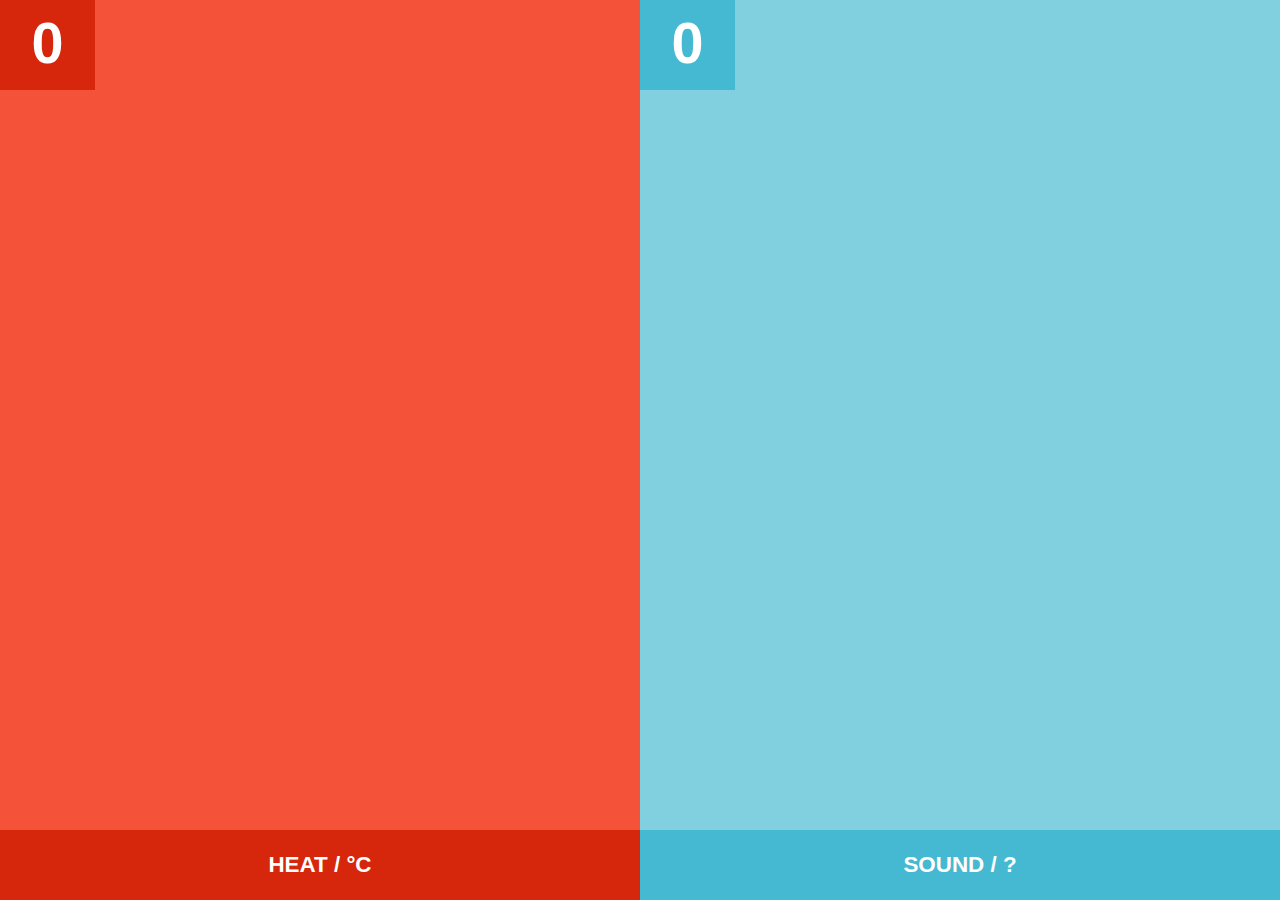
<file: website/index.html>
<!DOCTYPE html>
<html>
    <head>
        <meta charset="utf-8">
        <meta name="viewport" content="width=device-width,user-scalable=no,initial-scale=1.0,initial-scale=1.0,minimum-scale=1.0,maximum-scale=1.0">

        <title>Sixth Sense — Live Data Feed</title>

        <link rel="stylesheet" type="text/css" href="css/main.css">
    </head>
    <body>
        <article id="heat">
            <header>
                <hgroup>
                    <h1 class="label">Heat / °c</h1>
                </hgroup>
            </header>
            <div class="column">
                <span class="value">0</span>
            </div>
        </article>

        <article id="sound">
            <header>
                <hgroup>
                    <h1 class="label">Sound / ?</h1>
                </hgroup>
            </header>
            <div class="column">
                <span class="value">0</span>
            </div>
        </article>

        <script>
            var config = {
                    debugMode: 1
                },
                require = {
                    baseUrl: (config.debugMode) ? 'js/source/' : 'js',
                    paths: {
                        'jquery': 'vendor/jquery-1.8.1.min',
                        'socket.io': '//iamsaul.co.uk:8080/socket.io/socket.io'
                    }
                };
        </script>

        <script data-main="main.js" src="js/require.js"></script>
    </body>
</html>
</file>
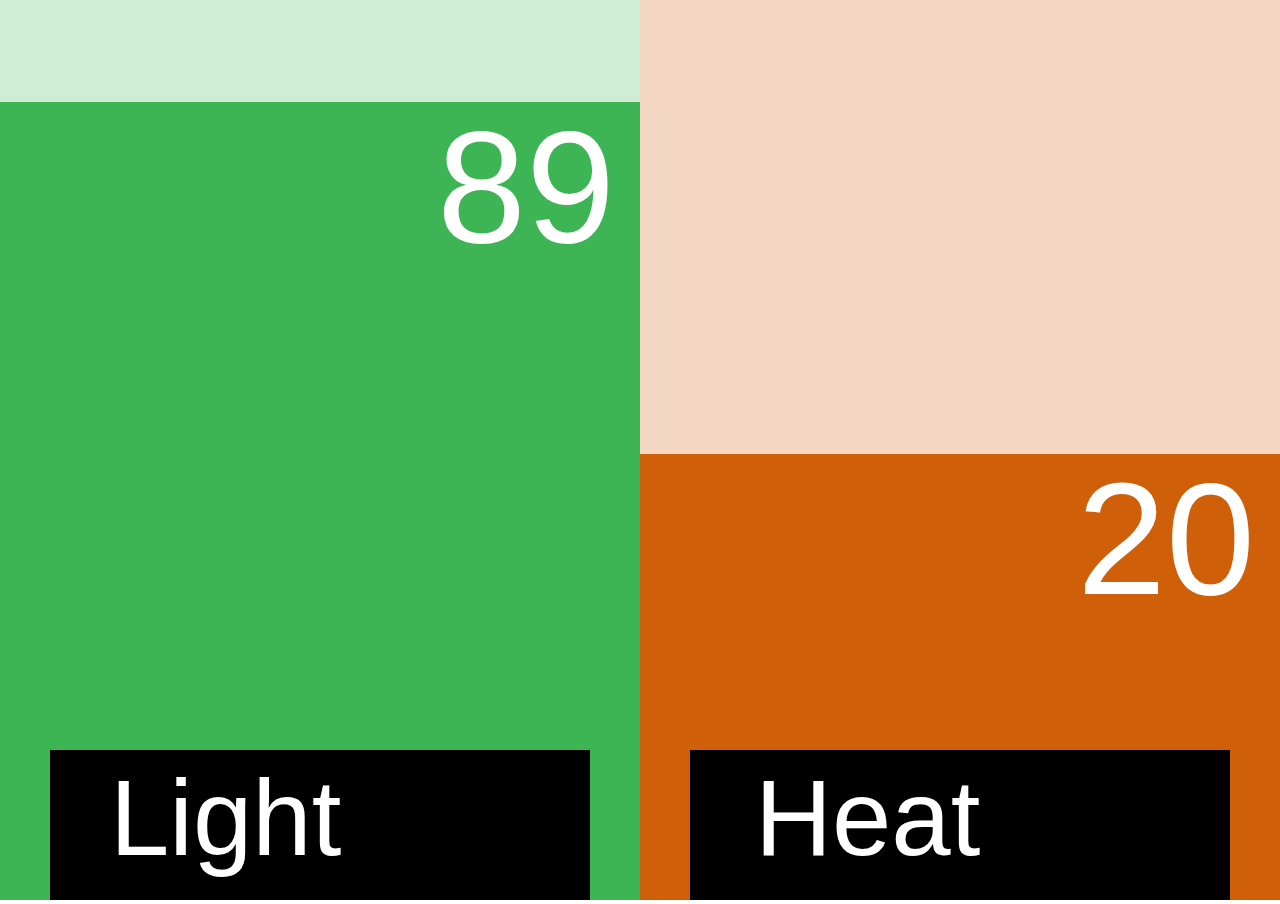
<file: website/dry/index.html>
<!DOCTYPE html>
<html>
<head>
	<link rel="stylesheet" type="text/css" href="css/style.css">
	<script type="text/javascript" src="js/libs/paper.js"></script>
	<script type="text/javascript" src="js/main.js"></script>    
    
</head>
<body>
	<canvas id="dryCanvas" resize></canvas>
</body>
</html>
</file>
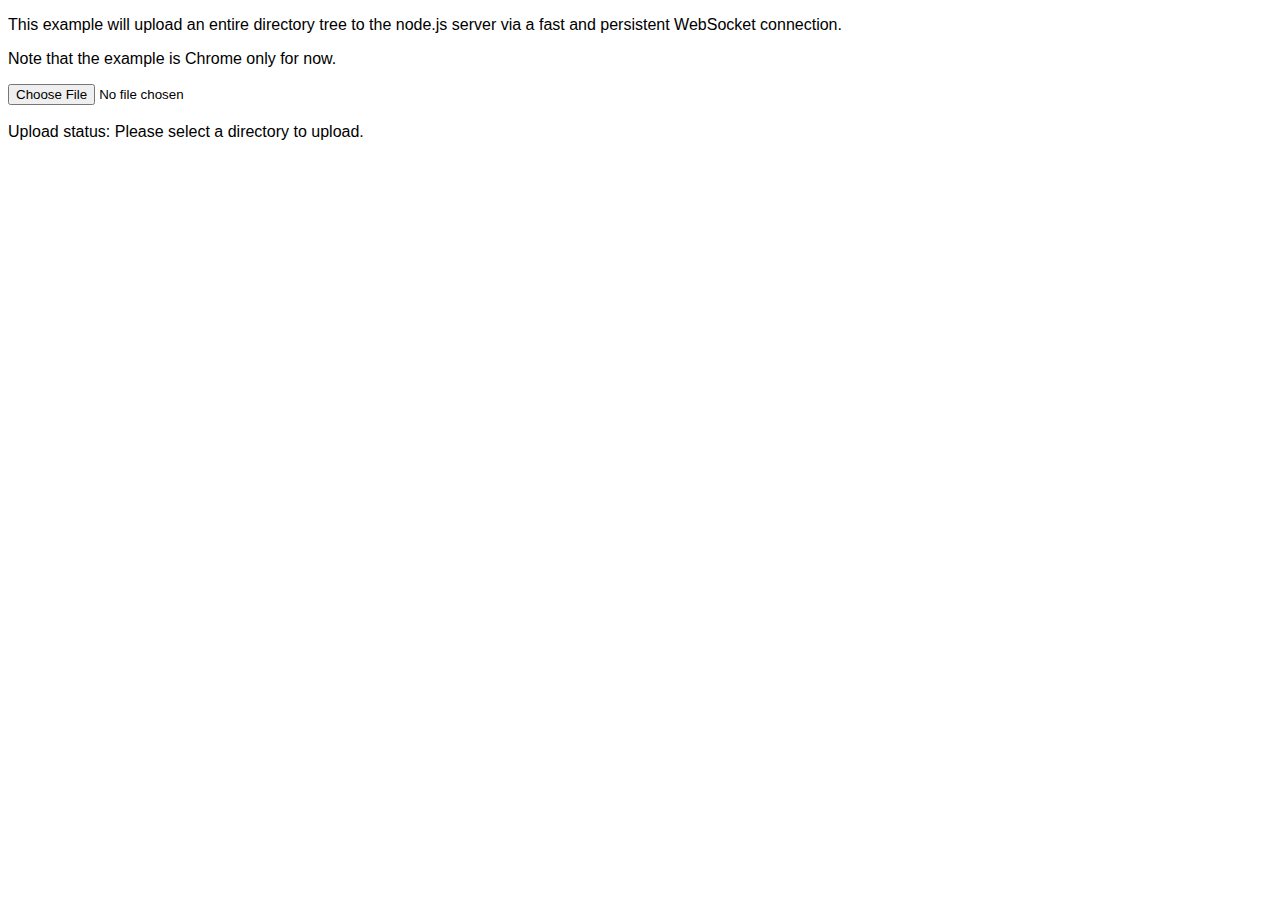
<file: website/node_modules/socket.io/node_modules/socket.io-client/node_modules/ws/examples/fileapi/public/index.html>
<!DOCTYPE html>
<html>
  <head>
    <style>
      body {
        font-family: Tahoma, Geneva, sans-serif;
      }
      div {
        display: inline;
      }
    </style>
    <script src='uploader.js'></script>
    <script src='app.js'></script>
  </head>
  <body>
    <p>This example will upload an entire directory tree to the node.js server via a fast and persistent WebSocket connection.</p>
    <p>Note that the example is Chrome only for now.</p>
    <input type="file" webkitdirectory /><br/><br/>
    Upload status:
    <div id='progress'>Please select a directory to upload.</div>
  </body>
</html>
</file>
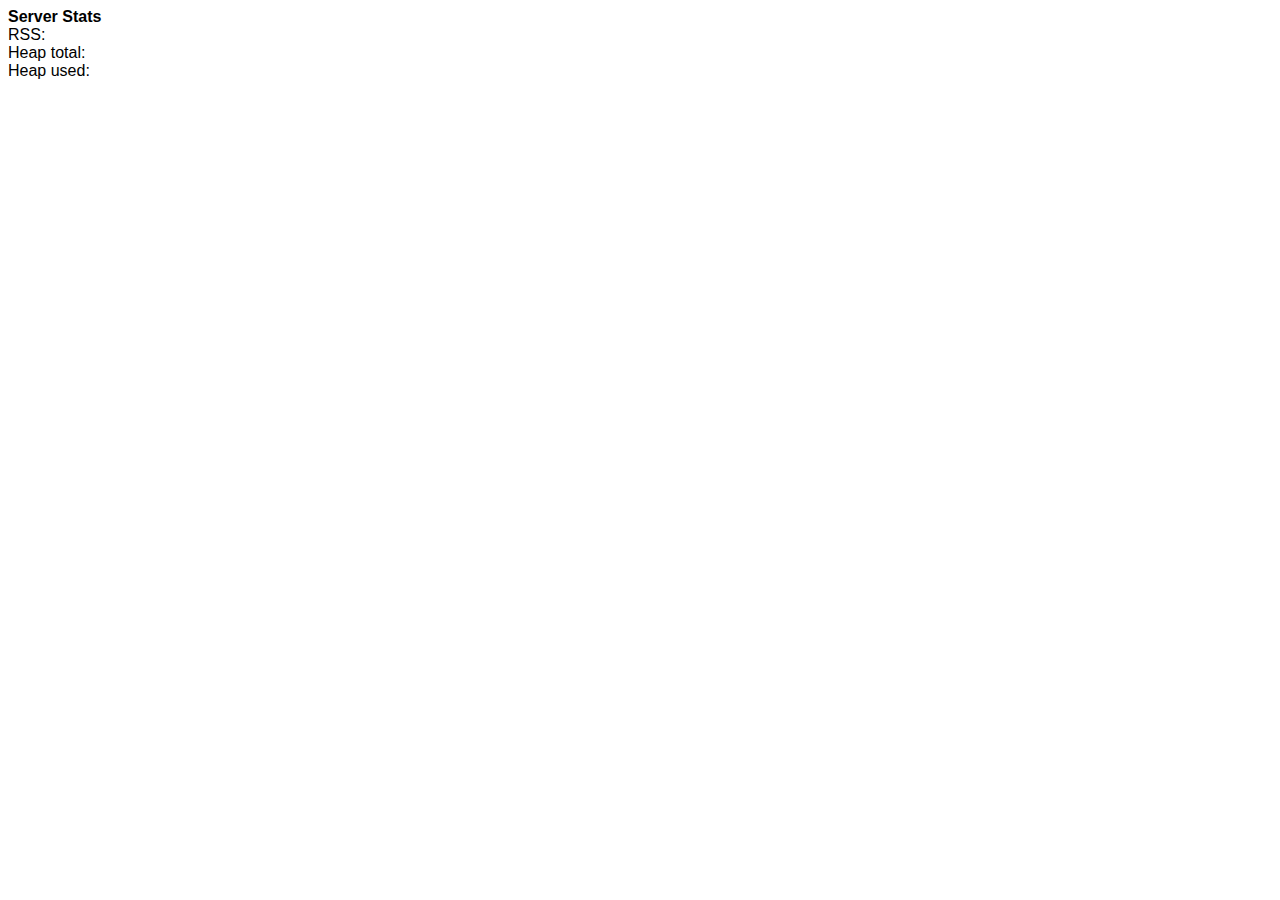
<file: website/node_modules/socket.io/node_modules/socket.io-client/node_modules/ws/examples/serverstats-express_3/public/index.html>
<!DOCTYPE html>
<html>
  <head>
    <style>
      body {
        font-family: Tahoma, Geneva, sans-serif;
      }

      div {
        display: inline;
      }
    </style>
    <script>
      function updateStats(memuse) {
        document.getElementById('rss').innerHTML = memuse.rss;
        document.getElementById('heapTotal').innerHTML = memuse.heapTotal;
        document.getElementById('heapUsed').innerHTML = memuse.heapUsed;
      }

      var host = window.document.location.host.replace(/:.*/, '');
      var ws = new WebSocket('ws://' + host + ':8080');
      ws.onmessage = function (event) {
        updateStats(JSON.parse(event.data));
      };
    </script>
  </head>
  <body>
    <strong>Server Stats</strong><br>
    RSS: <div id='rss'></div><br>
    Heap total: <div id='heapTotal'></div><br>
    Heap used: <div id='heapUsed'></div><br>
  </body>
</html>
</file>
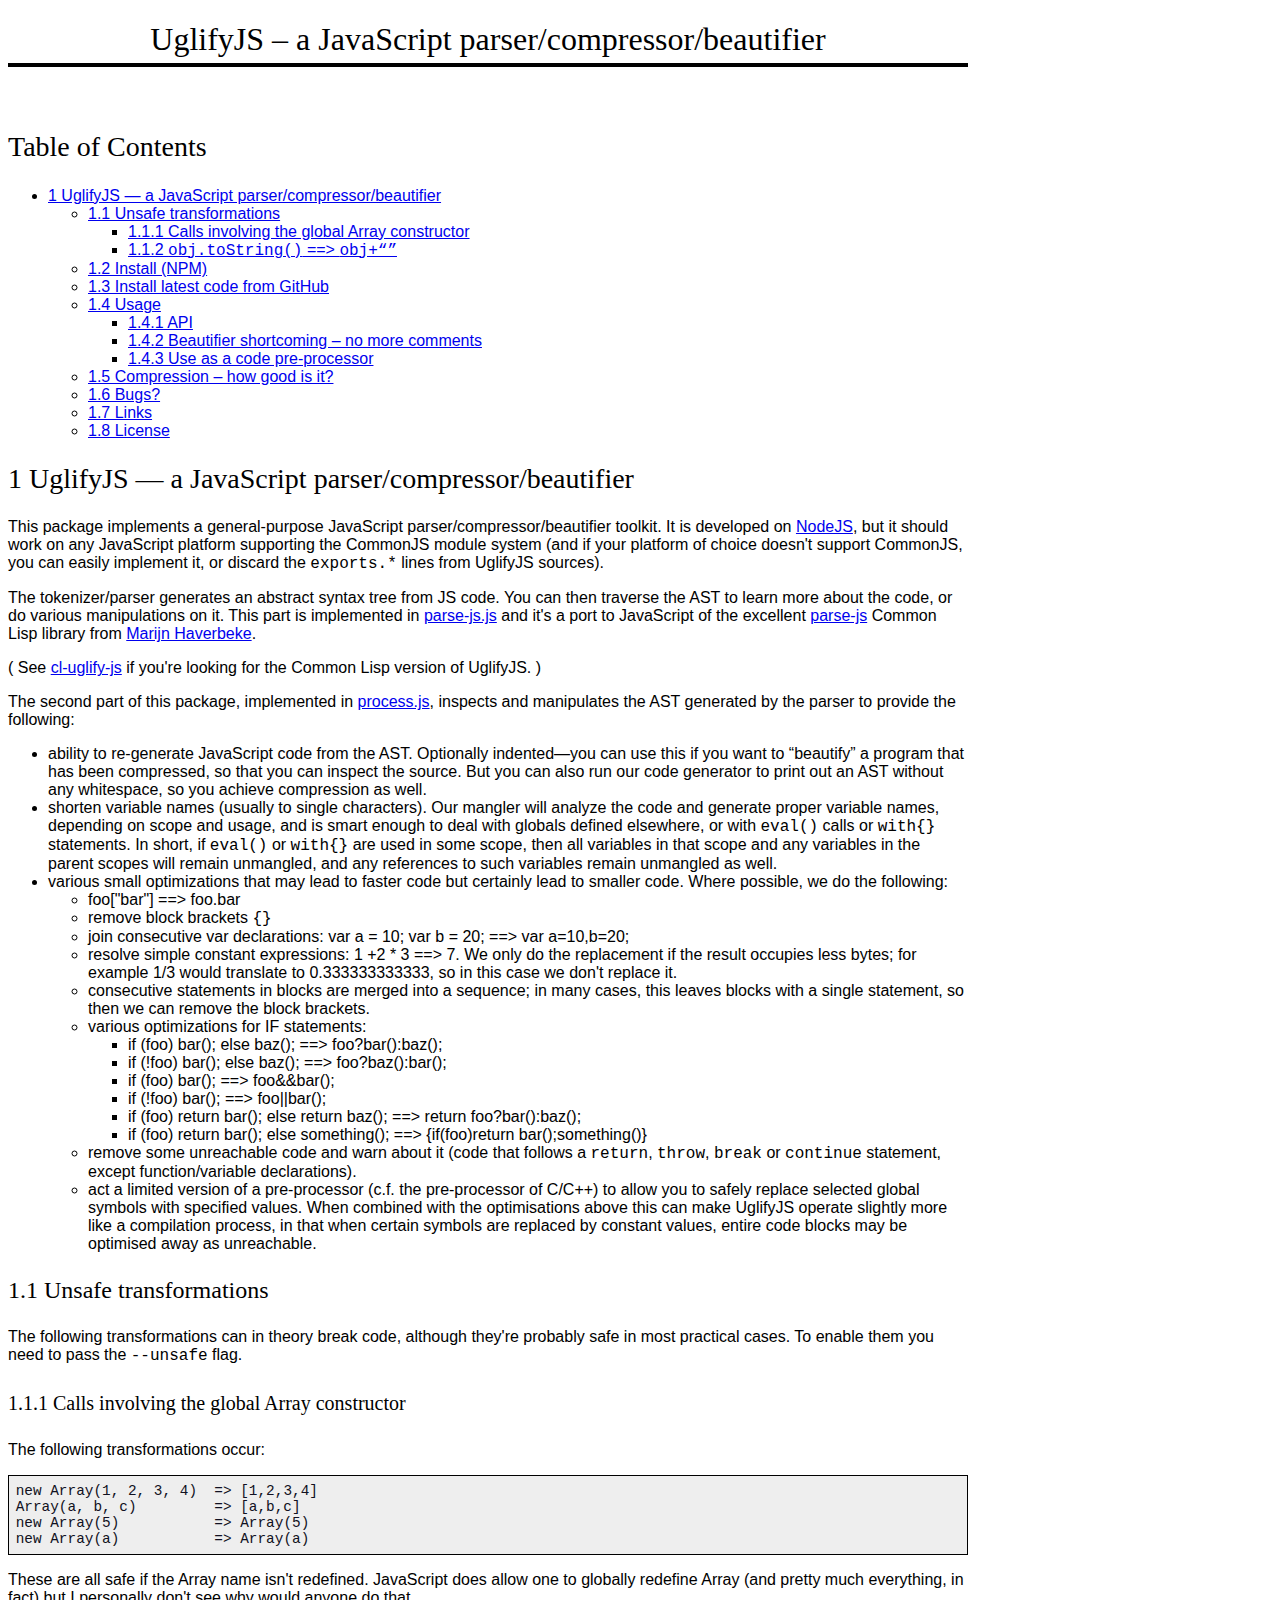
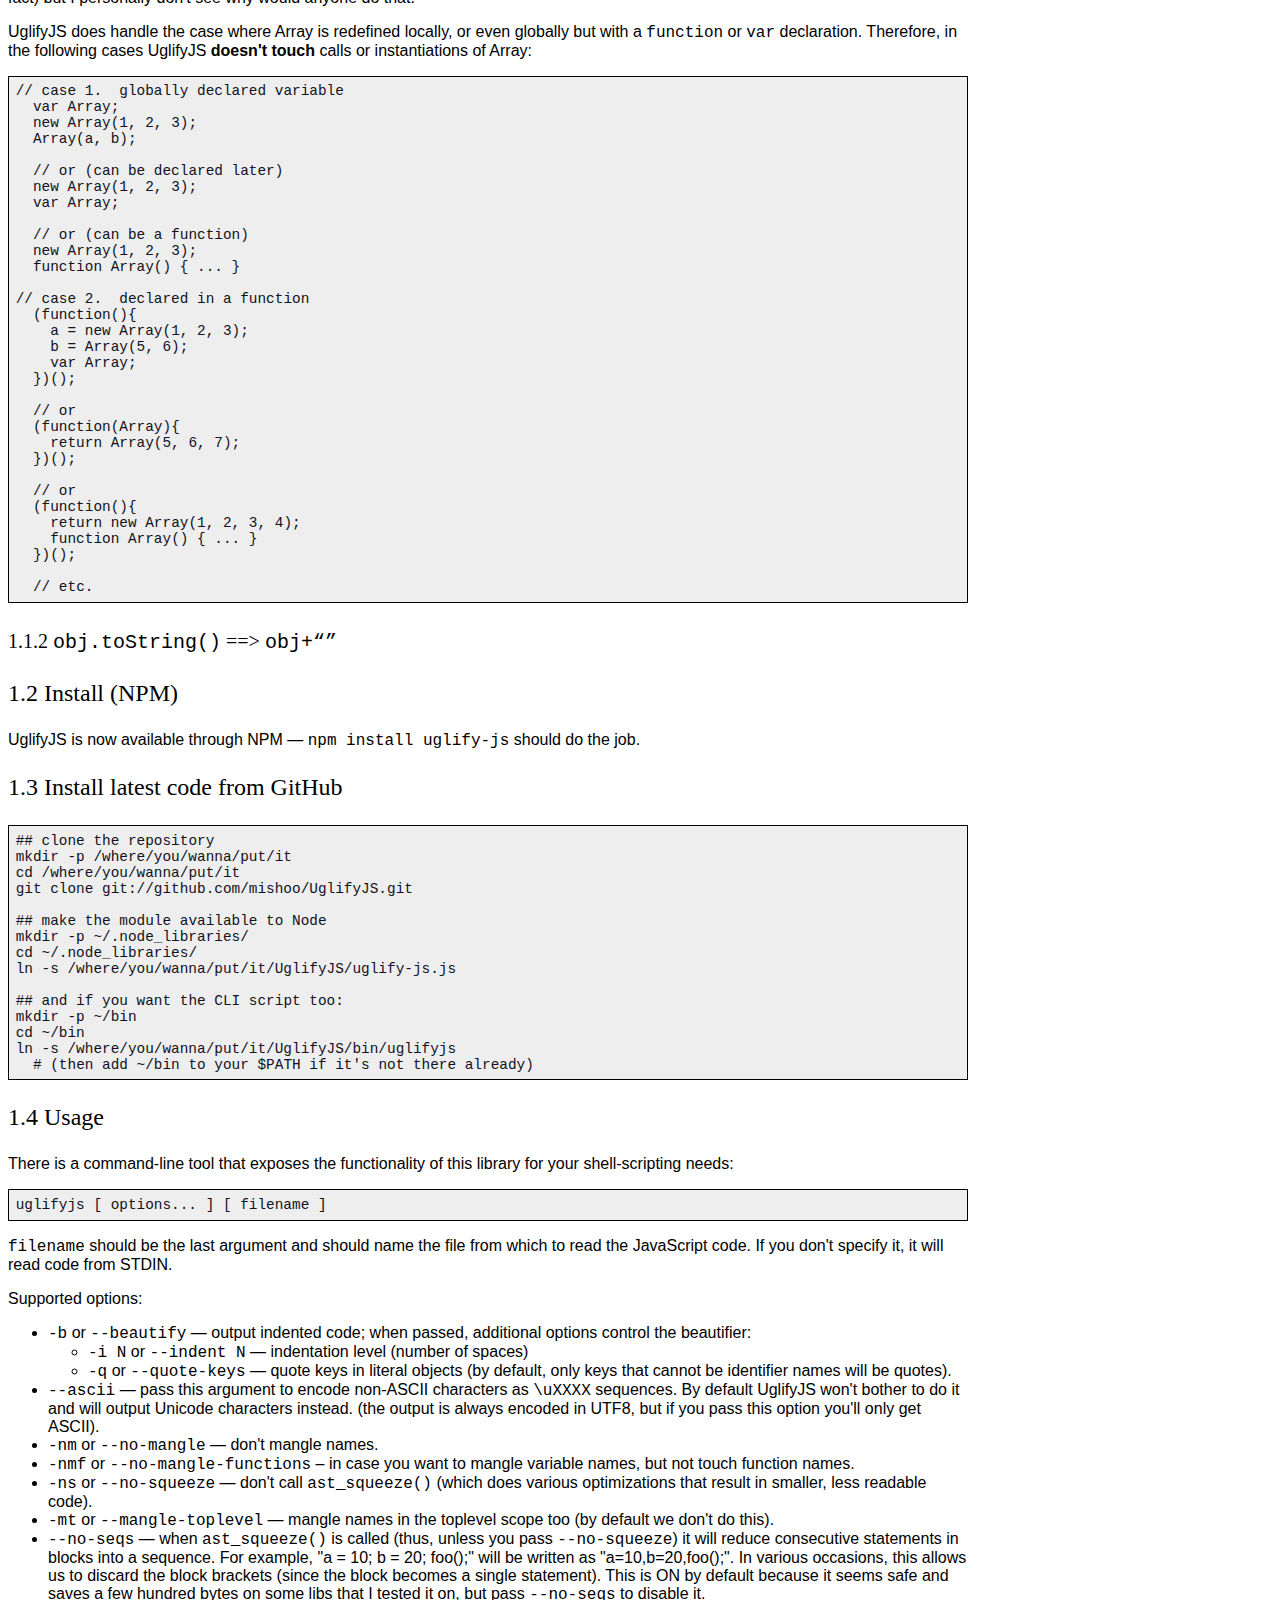
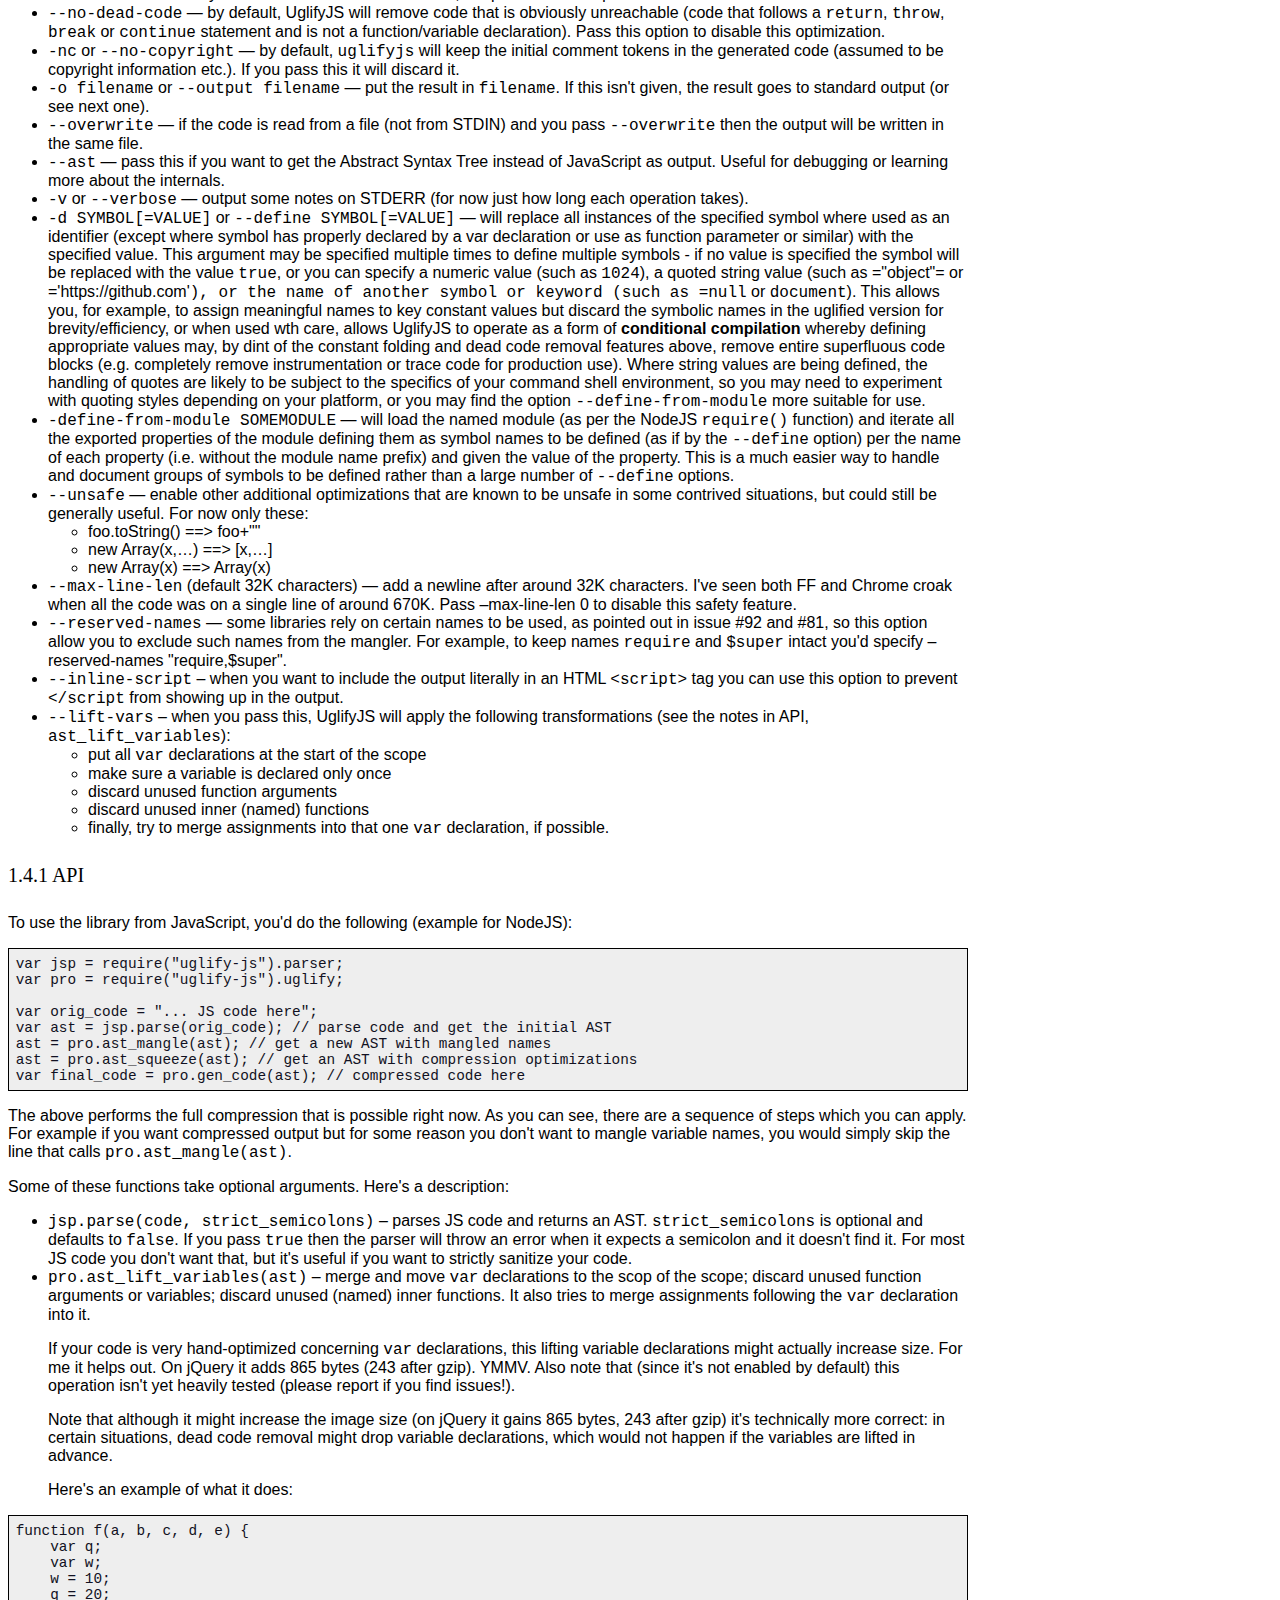
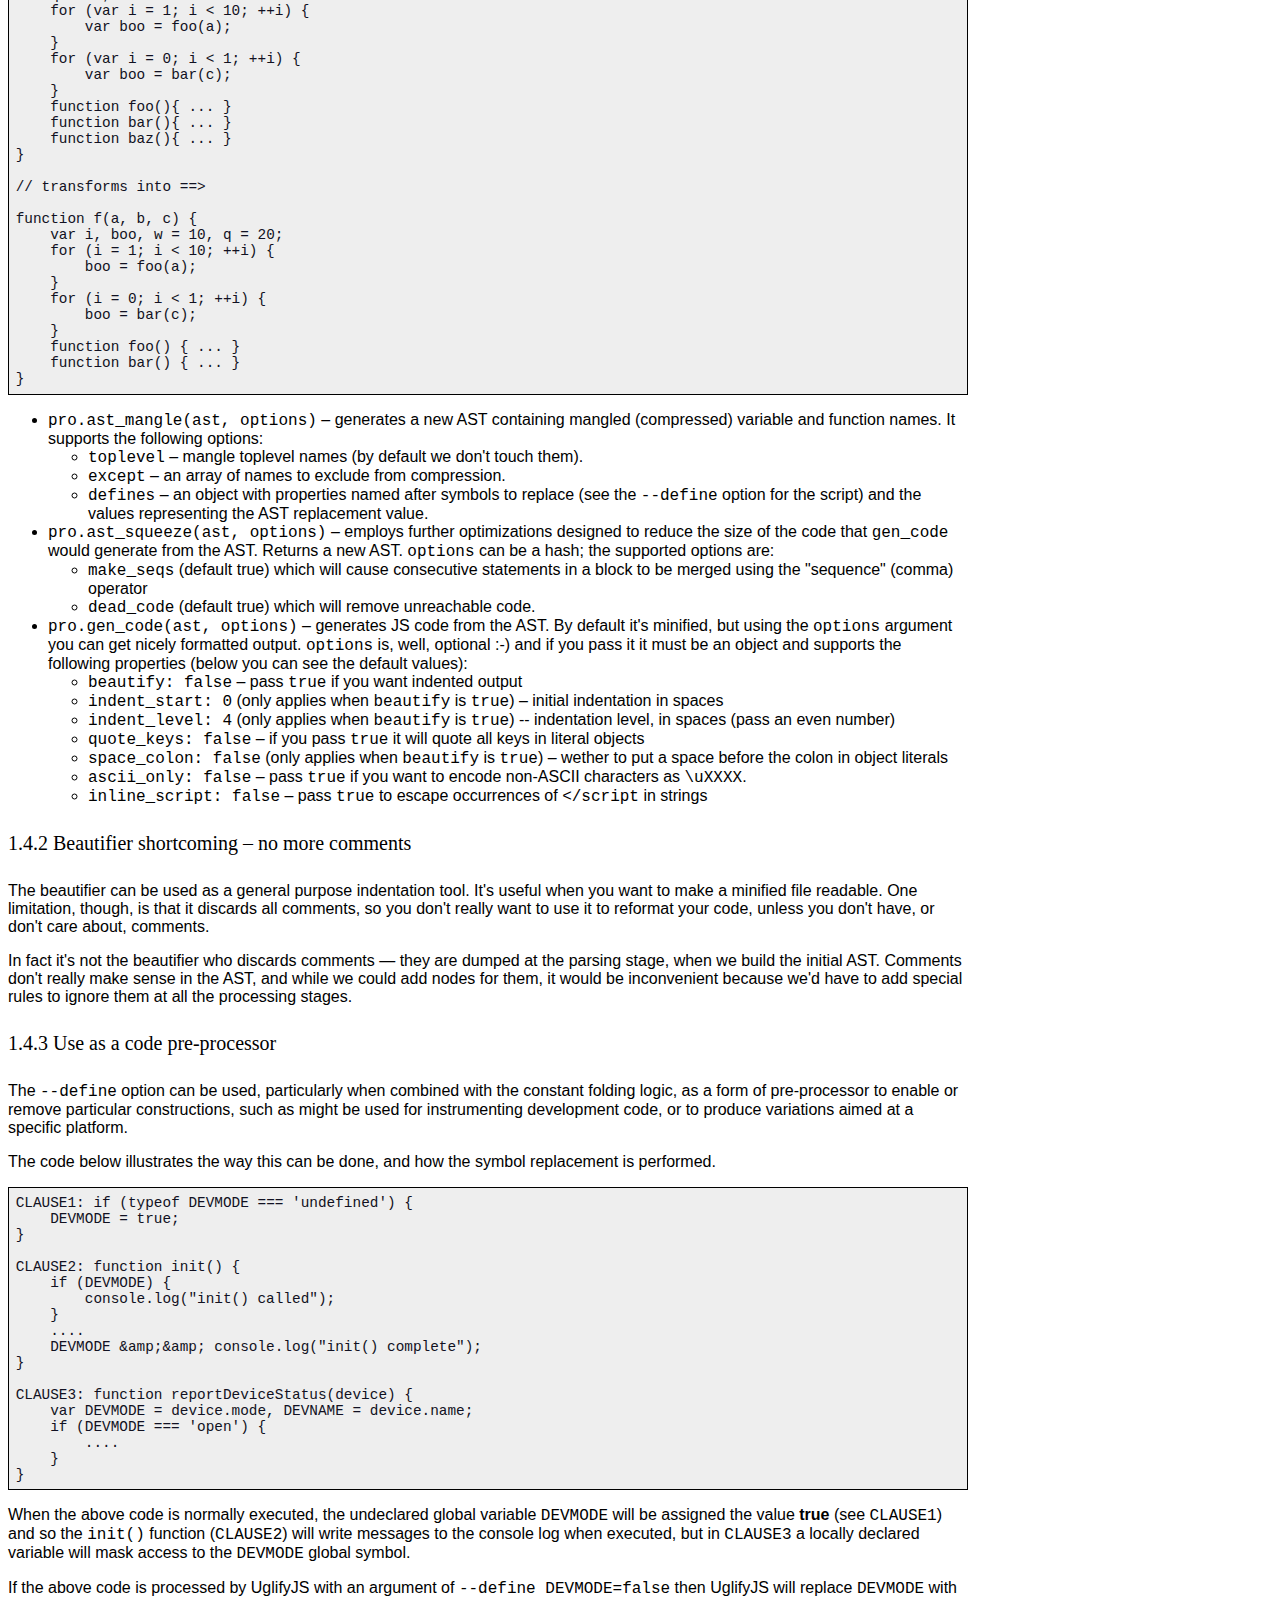
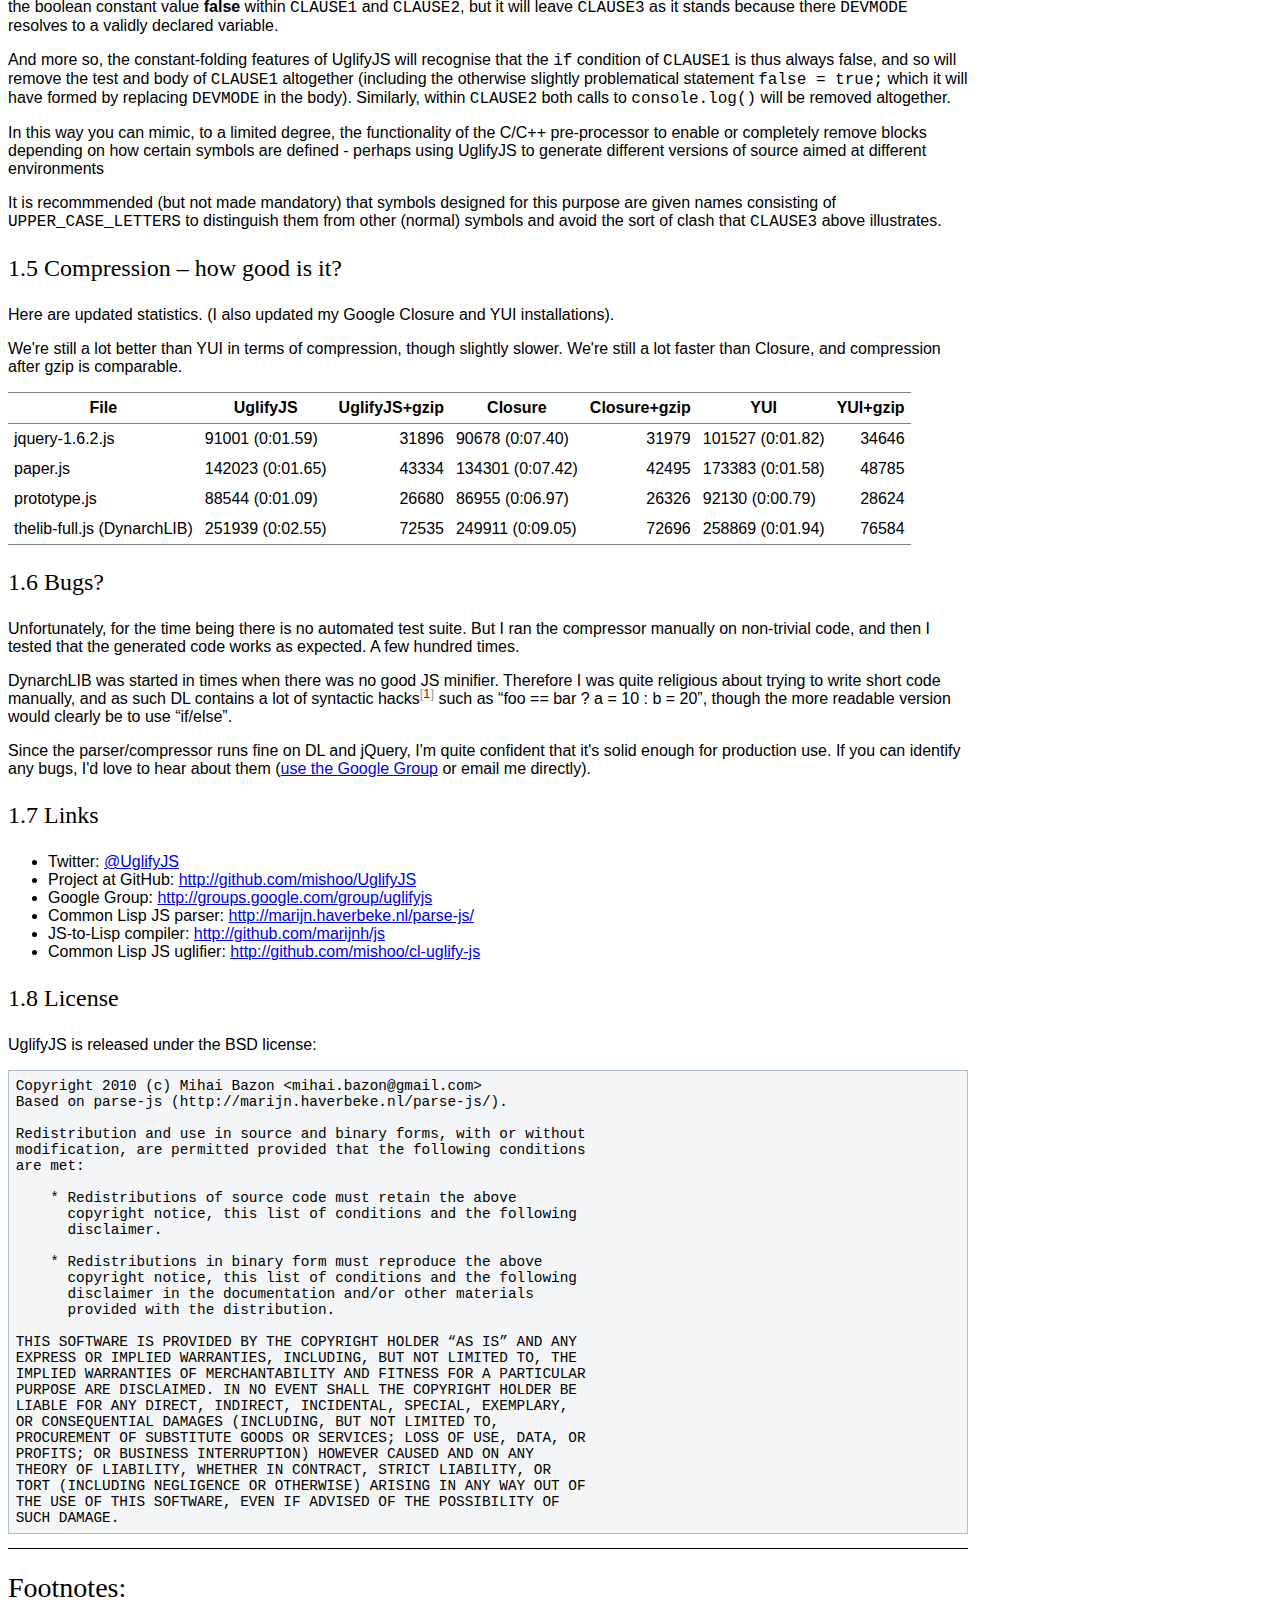
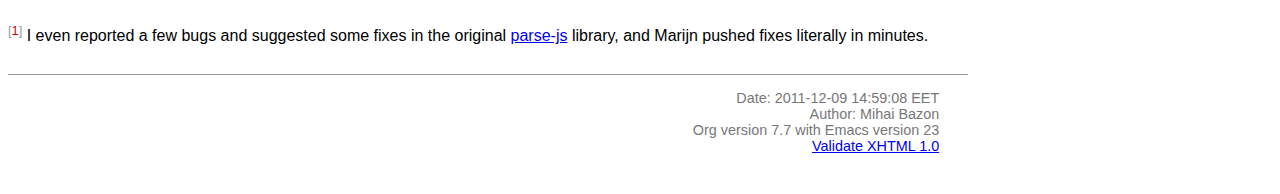
<file: website/node_modules/socket.io/node_modules/socket.io-client/node_modules/uglify-js/README.html>
<?xml version="1.0" encoding="utf-8"?>
<!DOCTYPE html PUBLIC "-//W3C//DTD XHTML 1.0 Strict//EN"
               "http://www.w3.org/TR/xhtml1/DTD/xhtml1-strict.dtd">
<html xmlns="http://www.w3.org/1999/xhtml"
lang="en" xml:lang="en">
<head>
<title>UglifyJS &ndash; a JavaScript parser/compressor/beautifier</title>
<meta http-equiv="Content-Type" content="text/html;charset=utf-8"/>
<meta name="generator" content="Org-mode"/>
<meta name="generated" content="2011-12-09 14:59:08 EET"/>
<meta name="author" content="Mihai Bazon"/>
<meta name="description" content="a JavaScript parser/compressor/beautifier in JavaScript"/>
<meta name="keywords" content="javascript, js, parser, compiler, compressor, mangle, minify, minifier"/>
<style type="text/css">
 <!--/*--><![CDATA[/*><!--*/
  html { font-family: Times, serif; font-size: 12pt; }
  .title  { text-align: center; }
  .todo   { color: red; }
  .done   { color: green; }
  .tag    { background-color: #add8e6; font-weight:normal }
  .target { }
  .timestamp { color: #bebebe; }
  .timestamp-kwd { color: #5f9ea0; }
  .right  {margin-left:auto; margin-right:0px;  text-align:right;}
  .left   {margin-left:0px;  margin-right:auto; text-align:left;}
  .center {margin-left:auto; margin-right:auto; text-align:center;}
  p.verse { margin-left: 3% }
  pre {
	border: 1pt solid #AEBDCC;
	background-color: #F3F5F7;
	padding: 5pt;
	font-family: courier, monospace;
        font-size: 90%;
        overflow:auto;
  }
  table { border-collapse: collapse; }
  td, th { vertical-align: top;  }
  th.right  { text-align:center;  }
  th.left   { text-align:center;   }
  th.center { text-align:center; }
  td.right  { text-align:right;  }
  td.left   { text-align:left;   }
  td.center { text-align:center; }
  dt { font-weight: bold; }
  div.figure { padding: 0.5em; }
  div.figure p { text-align: center; }
  div.inlinetask {
    padding:10px;
    border:2px solid gray;
    margin:10px;
    background: #ffffcc;
  }
  textarea { overflow-x: auto; }
  .linenr { font-size:smaller }
  .code-highlighted {background-color:#ffff00;}
  .org-info-js_info-navigation { border-style:none; }
  #org-info-js_console-label { font-size:10px; font-weight:bold;
                               white-space:nowrap; }
  .org-info-js_search-highlight {background-color:#ffff00; color:#000000;
                                 font-weight:bold; }
  /*]]>*/-->
</style>
<link rel="stylesheet" type="text/css" href="docstyle.css" />
<script type="text/javascript">
<!--/*--><![CDATA[/*><!--*/
 function CodeHighlightOn(elem, id)
 {
   var target = document.getElementById(id);
   if(null != target) {
     elem.cacheClassElem = elem.className;
     elem.cacheClassTarget = target.className;
     target.className = "code-highlighted";
     elem.className   = "code-highlighted";
   }
 }
 function CodeHighlightOff(elem, id)
 {
   var target = document.getElementById(id);
   if(elem.cacheClassElem)
     elem.className = elem.cacheClassElem;
   if(elem.cacheClassTarget)
     target.className = elem.cacheClassTarget;
 }
/*]]>*///-->
</script>

</head>
<body>

<div id="preamble">

</div>

<div id="content">
<h1 class="title">UglifyJS &ndash; a JavaScript parser/compressor/beautifier</h1>


<div id="table-of-contents">
<h2>Table of Contents</h2>
<div id="text-table-of-contents">
<ul>
<li><a href="#sec-1">1 UglifyJS &mdash; a JavaScript parser/compressor/beautifier </a>
<ul>
<li><a href="#sec-1-1">1.1 Unsafe transformations </a>
<ul>
<li><a href="#sec-1-1-1">1.1.1 Calls involving the global Array constructor </a></li>
<li><a href="#sec-1-1-2">1.1.2 <code>obj.toString()</code> ==&gt; <code>obj+“”</code> </a></li>
</ul>
</li>
<li><a href="#sec-1-2">1.2 Install (NPM) </a></li>
<li><a href="#sec-1-3">1.3 Install latest code from GitHub </a></li>
<li><a href="#sec-1-4">1.4 Usage </a>
<ul>
<li><a href="#sec-1-4-1">1.4.1 API </a></li>
<li><a href="#sec-1-4-2">1.4.2 Beautifier shortcoming &ndash; no more comments </a></li>
<li><a href="#sec-1-4-3">1.4.3 Use as a code pre-processor </a></li>
</ul>
</li>
<li><a href="#sec-1-5">1.5 Compression &ndash; how good is it? </a></li>
<li><a href="#sec-1-6">1.6 Bugs? </a></li>
<li><a href="#sec-1-7">1.7 Links </a></li>
<li><a href="#sec-1-8">1.8 License </a></li>
</ul>
</li>
</ul>
</div>
</div>

<div id="outline-container-1" class="outline-2">
<h2 id="sec-1"><span class="section-number-2">1</span> UglifyJS &mdash; a JavaScript parser/compressor/beautifier </h2>
<div class="outline-text-2" id="text-1">


<p>
This package implements a general-purpose JavaScript
parser/compressor/beautifier toolkit.  It is developed on <a href="http://nodejs.org/">NodeJS</a>, but it
should work on any JavaScript platform supporting the CommonJS module system
(and if your platform of choice doesn't support CommonJS, you can easily
implement it, or discard the <code>exports.*</code> lines from UglifyJS sources).
</p>
<p>
The tokenizer/parser generates an abstract syntax tree from JS code.  You
can then traverse the AST to learn more about the code, or do various
manipulations on it.  This part is implemented in <a href="../lib/parse-js.js">parse-js.js</a> and it's a
port to JavaScript of the excellent <a href="http://marijn.haverbeke.nl/parse-js/">parse-js</a> Common Lisp library from <a href="http://marijn.haverbeke.nl/">Marijn Haverbeke</a>.
</p>
<p>
( See <a href="http://github.com/mishoo/cl-uglify-js">cl-uglify-js</a> if you're looking for the Common Lisp version of
UglifyJS. )
</p>
<p>
The second part of this package, implemented in <a href="../lib/process.js">process.js</a>, inspects and
manipulates the AST generated by the parser to provide the following:
</p>
<ul>
<li>ability to re-generate JavaScript code from the AST.  Optionally
  indented&mdash;you can use this if you want to “beautify” a program that has
  been compressed, so that you can inspect the source.  But you can also run
  our code generator to print out an AST without any whitespace, so you
  achieve compression as well.

</li>
<li>shorten variable names (usually to single characters).  Our mangler will
  analyze the code and generate proper variable names, depending on scope
  and usage, and is smart enough to deal with globals defined elsewhere, or
  with <code>eval()</code> calls or <code>with{}</code> statements.  In short, if <code>eval()</code> or
  <code>with{}</code> are used in some scope, then all variables in that scope and any
  variables in the parent scopes will remain unmangled, and any references
  to such variables remain unmangled as well.

</li>
<li>various small optimizations that may lead to faster code but certainly
  lead to smaller code.  Where possible, we do the following:

<ul>
<li>foo["bar"]  ==&gt;  foo.bar

</li>
<li>remove block brackets <code>{}</code>

</li>
<li>join consecutive var declarations:
    var a = 10; var b = 20; ==&gt; var a=10,b=20;

</li>
<li>resolve simple constant expressions: 1 +2 * 3 ==&gt; 7.  We only do the
    replacement if the result occupies less bytes; for example 1/3 would
    translate to 0.333333333333, so in this case we don't replace it.

</li>
<li>consecutive statements in blocks are merged into a sequence; in many
    cases, this leaves blocks with a single statement, so then we can remove
    the block brackets.

</li>
<li>various optimizations for IF statements:

<ul>
<li>if (foo) bar(); else baz(); ==&gt; foo?bar():baz();
</li>
<li>if (!foo) bar(); else baz(); ==&gt; foo?baz():bar();
</li>
<li>if (foo) bar(); ==&gt; foo&amp;&amp;bar();
</li>
<li>if (!foo) bar(); ==&gt; foo||bar();
</li>
<li>if (foo) return bar(); else return baz(); ==&gt; return foo?bar():baz();
</li>
<li>if (foo) return bar(); else something(); ==&gt; {if(foo)return bar();something()}

</li>
</ul>

</li>
<li>remove some unreachable code and warn about it (code that follows a
    <code>return</code>, <code>throw</code>, <code>break</code> or <code>continue</code> statement, except
    function/variable declarations).

</li>
<li>act a limited version of a pre-processor (c.f. the pre-processor of
    C/C++) to allow you to safely replace selected global symbols with
    specified values.  When combined with the optimisations above this can
    make UglifyJS operate slightly more like a compilation process, in
    that when certain symbols are replaced by constant values, entire code
    blocks may be optimised away as unreachable.
</li>
</ul>

</li>
</ul>



</div>

<div id="outline-container-1-1" class="outline-3">
<h3 id="sec-1-1"><span class="section-number-3">1.1</span> <span class="target">Unsafe transformations</span>  </h3>
<div class="outline-text-3" id="text-1-1">


<p>
The following transformations can in theory break code, although they're
probably safe in most practical cases.  To enable them you need to pass the
<code>--unsafe</code> flag.
</p>

</div>

<div id="outline-container-1-1-1" class="outline-4">
<h4 id="sec-1-1-1"><span class="section-number-4">1.1.1</span> Calls involving the global Array constructor </h4>
<div class="outline-text-4" id="text-1-1-1">


<p>
The following transformations occur:
</p>



<pre class="src src-js"><span class="org-keyword">new</span> <span class="org-type">Array</span>(1, 2, 3, 4)  =&gt; [1,2,3,4]
Array(a, b, c)         =&gt; [a,b,c]
<span class="org-keyword">new</span> <span class="org-type">Array</span>(5)           =&gt; Array(5)
<span class="org-keyword">new</span> <span class="org-type">Array</span>(a)           =&gt; Array(a)
</pre>


<p>
These are all safe if the Array name isn't redefined.  JavaScript does allow
one to globally redefine Array (and pretty much everything, in fact) but I
personally don't see why would anyone do that.
</p>
<p>
UglifyJS does handle the case where Array is redefined locally, or even
globally but with a <code>function</code> or <code>var</code> declaration.  Therefore, in the
following cases UglifyJS <b>doesn't touch</b> calls or instantiations of Array:
</p>



<pre class="src src-js"><span class="org-comment-delimiter">// </span><span class="org-comment">case 1.  globally declared variable</span>
  <span class="org-keyword">var</span> <span class="org-variable-name">Array</span>;
  <span class="org-keyword">new</span> <span class="org-type">Array</span>(1, 2, 3);
  Array(a, b);

  <span class="org-comment-delimiter">// </span><span class="org-comment">or (can be declared later)</span>
  <span class="org-keyword">new</span> <span class="org-type">Array</span>(1, 2, 3);
  <span class="org-keyword">var</span> <span class="org-variable-name">Array</span>;

  <span class="org-comment-delimiter">// </span><span class="org-comment">or (can be a function)</span>
  <span class="org-keyword">new</span> <span class="org-type">Array</span>(1, 2, 3);
  <span class="org-keyword">function</span> <span class="org-function-name">Array</span>() { ... }

<span class="org-comment-delimiter">// </span><span class="org-comment">case 2.  declared in a function</span>
  (<span class="org-keyword">function</span>(){
    a = <span class="org-keyword">new</span> <span class="org-type">Array</span>(1, 2, 3);
    b = Array(5, 6);
    <span class="org-keyword">var</span> <span class="org-variable-name">Array</span>;
  })();

  <span class="org-comment-delimiter">// </span><span class="org-comment">or</span>
  (<span class="org-keyword">function</span>(<span class="org-variable-name">Array</span>){
    <span class="org-keyword">return</span> Array(5, 6, 7);
  })();

  <span class="org-comment-delimiter">// </span><span class="org-comment">or</span>
  (<span class="org-keyword">function</span>(){
    <span class="org-keyword">return</span> <span class="org-keyword">new</span> <span class="org-type">Array</span>(1, 2, 3, 4);
    <span class="org-keyword">function</span> <span class="org-function-name">Array</span>() { ... }
  })();

  <span class="org-comment-delimiter">// </span><span class="org-comment">etc.</span>
</pre>


</div>

</div>

<div id="outline-container-1-1-2" class="outline-4">
<h4 id="sec-1-1-2"><span class="section-number-4">1.1.2</span> <code>obj.toString()</code> ==&gt; <code>obj+“”</code> </h4>
<div class="outline-text-4" id="text-1-1-2">


</div>
</div>

</div>

<div id="outline-container-1-2" class="outline-3">
<h3 id="sec-1-2"><span class="section-number-3">1.2</span> Install (NPM) </h3>
<div class="outline-text-3" id="text-1-2">


<p>
UglifyJS is now available through NPM &mdash; <code>npm install uglify-js</code> should do
the job.
</p>
</div>

</div>

<div id="outline-container-1-3" class="outline-3">
<h3 id="sec-1-3"><span class="section-number-3">1.3</span> Install latest code from GitHub </h3>
<div class="outline-text-3" id="text-1-3">





<pre class="src src-sh"><span class="org-comment-delimiter">## </span><span class="org-comment">clone the repository</span>
mkdir -p /where/you/wanna/put/it
<span class="org-builtin">cd</span> /where/you/wanna/put/it
git clone git://github.com/mishoo/UglifyJS.git

<span class="org-comment-delimiter">## </span><span class="org-comment">make the module available to Node</span>
mkdir -p ~/.node_libraries/
<span class="org-builtin">cd</span> ~/.node_libraries/
ln -s /where/you/wanna/put/it/UglifyJS/uglify-js.js

<span class="org-comment-delimiter">## </span><span class="org-comment">and if you want the CLI script too:</span>
mkdir -p ~/bin
<span class="org-builtin">cd</span> ~/bin
ln -s /where/you/wanna/put/it/UglifyJS/bin/uglifyjs
  <span class="org-comment-delimiter"># </span><span class="org-comment">(then add ~/bin to your $PATH if it's not there already)</span>
</pre>


</div>

</div>

<div id="outline-container-1-4" class="outline-3">
<h3 id="sec-1-4"><span class="section-number-3">1.4</span> Usage </h3>
<div class="outline-text-3" id="text-1-4">


<p>
There is a command-line tool that exposes the functionality of this library
for your shell-scripting needs:
</p>



<pre class="src src-sh">uglifyjs [ options... ] [ filename ]
</pre>


<p>
<code>filename</code> should be the last argument and should name the file from which
to read the JavaScript code.  If you don't specify it, it will read code
from STDIN.
</p>
<p>
Supported options:
</p>
<ul>
<li><code>-b</code> or <code>--beautify</code> &mdash; output indented code; when passed, additional
  options control the beautifier:

<ul>
<li><code>-i N</code> or <code>--indent N</code> &mdash; indentation level (number of spaces)

</li>
<li><code>-q</code> or <code>--quote-keys</code> &mdash; quote keys in literal objects (by default,
    only keys that cannot be identifier names will be quotes).

</li>
</ul>

</li>
<li><code>--ascii</code> &mdash; pass this argument to encode non-ASCII characters as
  <code>\uXXXX</code> sequences.  By default UglifyJS won't bother to do it and will
  output Unicode characters instead.  (the output is always encoded in UTF8,
  but if you pass this option you'll only get ASCII).

</li>
<li><code>-nm</code> or <code>--no-mangle</code> &mdash; don't mangle names.

</li>
<li><code>-nmf</code> or <code>--no-mangle-functions</code> &ndash; in case you want to mangle variable
  names, but not touch function names.

</li>
<li><code>-ns</code> or <code>--no-squeeze</code> &mdash; don't call <code>ast_squeeze()</code> (which does various
  optimizations that result in smaller, less readable code).

</li>
<li><code>-mt</code> or <code>--mangle-toplevel</code> &mdash; mangle names in the toplevel scope too
  (by default we don't do this).

</li>
<li><code>--no-seqs</code> &mdash; when <code>ast_squeeze()</code> is called (thus, unless you pass
  <code>--no-squeeze</code>) it will reduce consecutive statements in blocks into a
  sequence.  For example, "a = 10; b = 20; foo();" will be written as
  "a=10,b=20,foo();".  In various occasions, this allows us to discard the
  block brackets (since the block becomes a single statement).  This is ON
  by default because it seems safe and saves a few hundred bytes on some
  libs that I tested it on, but pass <code>--no-seqs</code> to disable it.

</li>
<li><code>--no-dead-code</code> &mdash; by default, UglifyJS will remove code that is
  obviously unreachable (code that follows a <code>return</code>, <code>throw</code>, <code>break</code> or
  <code>continue</code> statement and is not a function/variable declaration).  Pass
  this option to disable this optimization.

</li>
<li><code>-nc</code> or <code>--no-copyright</code> &mdash; by default, <code>uglifyjs</code> will keep the initial
  comment tokens in the generated code (assumed to be copyright information
  etc.).  If you pass this it will discard it.

</li>
<li><code>-o filename</code> or <code>--output filename</code> &mdash; put the result in <code>filename</code>.  If
  this isn't given, the result goes to standard output (or see next one).

</li>
<li><code>--overwrite</code> &mdash; if the code is read from a file (not from STDIN) and you
  pass <code>--overwrite</code> then the output will be written in the same file.

</li>
<li><code>--ast</code> &mdash; pass this if you want to get the Abstract Syntax Tree instead
  of JavaScript as output.  Useful for debugging or learning more about the
  internals.

</li>
<li><code>-v</code> or <code>--verbose</code> &mdash; output some notes on STDERR (for now just how long
  each operation takes).

</li>
<li><code>-d SYMBOL[=VALUE]</code> or <code>--define SYMBOL[=VALUE]</code> &mdash; will replace
  all instances of the specified symbol where used as an identifier
  (except where symbol has properly declared by a var declaration or
  use as function parameter or similar) with the specified value. This
  argument may be specified multiple times to define multiple
  symbols - if no value is specified the symbol will be replaced with
  the value <code>true</code>, or you can specify a numeric value (such as
  <code>1024</code>), a quoted string value (such as ="object"= or
  ='https://github.com'<code>), or the name of another symbol or keyword   (such as =null</code> or <code>document</code>).
  This allows you, for example, to assign meaningful names to key
  constant values but discard the symbolic names in the uglified
  version for brevity/efficiency, or when used wth care, allows
  UglifyJS to operate as a form of <b>conditional compilation</b>
  whereby defining appropriate values may, by dint of the constant
  folding and dead code removal features above, remove entire
  superfluous code blocks (e.g. completely remove instrumentation or
  trace code for production use).
  Where string values are being defined, the handling of quotes are
  likely to be subject to the specifics of your command shell
  environment, so you may need to experiment with quoting styles
  depending on your platform, or you may find the option
  <code>--define-from-module</code> more suitable for use.

</li>
<li><code>-define-from-module SOMEMODULE</code> &mdash; will load the named module (as
  per the NodeJS <code>require()</code> function) and iterate all the exported
  properties of the module defining them as symbol names to be defined
  (as if by the <code>--define</code> option) per the name of each property
  (i.e. without the module name prefix) and given the value of the
  property. This is a much easier way to handle and document groups of
  symbols to be defined rather than a large number of <code>--define</code>
  options.

</li>
<li><code>--unsafe</code> &mdash; enable other additional optimizations that are known to be
  unsafe in some contrived situations, but could still be generally useful.
  For now only these:

<ul>
<li>foo.toString()  ==&gt;  foo+""
</li>
<li>new Array(x,&hellip;)  ==&gt; [x,&hellip;]
</li>
<li>new Array(x) ==&gt; Array(x)

</li>
</ul>

</li>
<li><code>--max-line-len</code> (default 32K characters) &mdash; add a newline after around
  32K characters.  I've seen both FF and Chrome croak when all the code was
  on a single line of around 670K.  Pass &ndash;max-line-len 0 to disable this
  safety feature.

</li>
<li><code>--reserved-names</code> &mdash; some libraries rely on certain names to be used, as
  pointed out in issue #92 and #81, so this option allow you to exclude such
  names from the mangler.  For example, to keep names <code>require</code> and <code>$super</code>
  intact you'd specify &ndash;reserved-names "require,$super".

</li>
<li><code>--inline-script</code> &ndash; when you want to include the output literally in an
  HTML <code>&lt;script&gt;</code> tag you can use this option to prevent <code>&lt;/script</code> from
  showing up in the output.

</li>
<li><code>--lift-vars</code> &ndash; when you pass this, UglifyJS will apply the following
  transformations (see the notes in API, <code>ast_lift_variables</code>):

<ul>
<li>put all <code>var</code> declarations at the start of the scope
</li>
<li>make sure a variable is declared only once
</li>
<li>discard unused function arguments
</li>
<li>discard unused inner (named) functions
</li>
<li>finally, try to merge assignments into that one <code>var</code> declaration, if
    possible.
</li>
</ul>

</li>
</ul>



</div>

<div id="outline-container-1-4-1" class="outline-4">
<h4 id="sec-1-4-1"><span class="section-number-4">1.4.1</span> API </h4>
<div class="outline-text-4" id="text-1-4-1">


<p>
To use the library from JavaScript, you'd do the following (example for
NodeJS):
</p>



<pre class="src src-js"><span class="org-keyword">var</span> <span class="org-variable-name">jsp</span> = require(<span class="org-string">"uglify-js"</span>).parser;
<span class="org-keyword">var</span> <span class="org-variable-name">pro</span> = require(<span class="org-string">"uglify-js"</span>).uglify;

<span class="org-keyword">var</span> <span class="org-variable-name">orig_code</span> = <span class="org-string">"... JS code here"</span>;
<span class="org-keyword">var</span> <span class="org-variable-name">ast</span> = jsp.parse(orig_code); <span class="org-comment-delimiter">// </span><span class="org-comment">parse code and get the initial AST</span>
ast = pro.ast_mangle(ast); <span class="org-comment-delimiter">// </span><span class="org-comment">get a new AST with mangled names</span>
ast = pro.ast_squeeze(ast); <span class="org-comment-delimiter">// </span><span class="org-comment">get an AST with compression optimizations</span>
<span class="org-keyword">var</span> <span class="org-variable-name">final_code</span> = pro.gen_code(ast); <span class="org-comment-delimiter">// </span><span class="org-comment">compressed code here</span>
</pre>


<p>
The above performs the full compression that is possible right now.  As you
can see, there are a sequence of steps which you can apply.  For example if
you want compressed output but for some reason you don't want to mangle
variable names, you would simply skip the line that calls
<code>pro.ast_mangle(ast)</code>.
</p>
<p>
Some of these functions take optional arguments.  Here's a description:
</p>
<ul>
<li><code>jsp.parse(code, strict_semicolons)</code> &ndash; parses JS code and returns an AST.
  <code>strict_semicolons</code> is optional and defaults to <code>false</code>.  If you pass
  <code>true</code> then the parser will throw an error when it expects a semicolon and
  it doesn't find it.  For most JS code you don't want that, but it's useful
  if you want to strictly sanitize your code.

</li>
<li><code>pro.ast_lift_variables(ast)</code> &ndash; merge and move <code>var</code> declarations to the
  scop of the scope; discard unused function arguments or variables; discard
  unused (named) inner functions.  It also tries to merge assignments
  following the <code>var</code> declaration into it.

<p>
  If your code is very hand-optimized concerning <code>var</code> declarations, this
  lifting variable declarations might actually increase size.  For me it
  helps out.  On jQuery it adds 865 bytes (243 after gzip).  YMMV.  Also
  note that (since it's not enabled by default) this operation isn't yet
  heavily tested (please report if you find issues!).
</p>
<p>
  Note that although it might increase the image size (on jQuery it gains
  865 bytes, 243 after gzip) it's technically more correct: in certain
  situations, dead code removal might drop variable declarations, which
  would not happen if the variables are lifted in advance.
</p>
<p>
  Here's an example of what it does:
</p></li>
</ul>





<pre class="src src-js"><span class="org-keyword">function</span> <span class="org-function-name">f</span>(<span class="org-variable-name">a</span>, <span class="org-variable-name">b</span>, <span class="org-variable-name">c</span>, <span class="org-variable-name">d</span>, <span class="org-variable-name">e</span>) {
    <span class="org-keyword">var</span> <span class="org-variable-name">q</span>;
    <span class="org-keyword">var</span> <span class="org-variable-name">w</span>;
    w = 10;
    q = 20;
    <span class="org-keyword">for</span> (<span class="org-keyword">var</span> <span class="org-variable-name">i</span> = 1; i &lt; 10; ++i) {
        <span class="org-keyword">var</span> <span class="org-variable-name">boo</span> = foo(a);
    }
    <span class="org-keyword">for</span> (<span class="org-keyword">var</span> <span class="org-variable-name">i</span> = 0; i &lt; 1; ++i) {
        <span class="org-keyword">var</span> <span class="org-variable-name">boo</span> = bar(c);
    }
    <span class="org-keyword">function</span> <span class="org-function-name">foo</span>(){ ... }
    <span class="org-keyword">function</span> <span class="org-function-name">bar</span>(){ ... }
    <span class="org-keyword">function</span> <span class="org-function-name">baz</span>(){ ... }
}

<span class="org-comment-delimiter">// </span><span class="org-comment">transforms into ==&gt;</span>

<span class="org-keyword">function</span> <span class="org-function-name">f</span>(<span class="org-variable-name">a</span>, <span class="org-variable-name">b</span>, <span class="org-variable-name">c</span>) {
    <span class="org-keyword">var</span> <span class="org-variable-name">i</span>, <span class="org-variable-name">boo</span>, <span class="org-variable-name">w</span> = 10, <span class="org-variable-name">q</span> = 20;
    <span class="org-keyword">for</span> (i = 1; i &lt; 10; ++i) {
        boo = foo(a);
    }
    <span class="org-keyword">for</span> (i = 0; i &lt; 1; ++i) {
        boo = bar(c);
    }
    <span class="org-keyword">function</span> <span class="org-function-name">foo</span>() { ... }
    <span class="org-keyword">function</span> <span class="org-function-name">bar</span>() { ... }
}
</pre>


<ul>
<li><code>pro.ast_mangle(ast, options)</code> &ndash; generates a new AST containing mangled
  (compressed) variable and function names.  It supports the following
  options:

<ul>
<li><code>toplevel</code> &ndash; mangle toplevel names (by default we don't touch them).
</li>
<li><code>except</code> &ndash; an array of names to exclude from compression.
</li>
<li><code>defines</code> &ndash; an object with properties named after symbols to
    replace (see the <code>--define</code> option for the script) and the values
    representing the AST replacement value.

</li>
</ul>

</li>
<li><code>pro.ast_squeeze(ast, options)</code> &ndash; employs further optimizations designed
  to reduce the size of the code that <code>gen_code</code> would generate from the
  AST.  Returns a new AST.  <code>options</code> can be a hash; the supported options
  are:

<ul>
<li><code>make_seqs</code> (default true) which will cause consecutive statements in a
    block to be merged using the "sequence" (comma) operator

</li>
<li><code>dead_code</code> (default true) which will remove unreachable code.

</li>
</ul>

</li>
<li><code>pro.gen_code(ast, options)</code> &ndash; generates JS code from the AST.  By
  default it's minified, but using the <code>options</code> argument you can get nicely
  formatted output.  <code>options</code> is, well, optional :-) and if you pass it it
  must be an object and supports the following properties (below you can see
  the default values):

<ul>
<li><code>beautify: false</code> &ndash; pass <code>true</code> if you want indented output
</li>
<li><code>indent_start: 0</code> (only applies when <code>beautify</code> is <code>true</code>) &ndash; initial
    indentation in spaces
</li>
<li><code>indent_level: 4</code> (only applies when <code>beautify</code> is <code>true</code>) --
    indentation level, in spaces (pass an even number)
</li>
<li><code>quote_keys: false</code> &ndash; if you pass <code>true</code> it will quote all keys in
    literal objects
</li>
<li><code>space_colon: false</code> (only applies when <code>beautify</code> is <code>true</code>) &ndash; wether
    to put a space before the colon in object literals
</li>
<li><code>ascii_only: false</code> &ndash; pass <code>true</code> if you want to encode non-ASCII
    characters as <code>\uXXXX</code>.
</li>
<li><code>inline_script: false</code> &ndash; pass <code>true</code> to escape occurrences of
    <code>&lt;/script</code> in strings
</li>
</ul>

</li>
</ul>


</div>

</div>

<div id="outline-container-1-4-2" class="outline-4">
<h4 id="sec-1-4-2"><span class="section-number-4">1.4.2</span> Beautifier shortcoming &ndash; no more comments </h4>
<div class="outline-text-4" id="text-1-4-2">


<p>
The beautifier can be used as a general purpose indentation tool.  It's
useful when you want to make a minified file readable.  One limitation,
though, is that it discards all comments, so you don't really want to use it
to reformat your code, unless you don't have, or don't care about, comments.
</p>
<p>
In fact it's not the beautifier who discards comments &mdash; they are dumped at
the parsing stage, when we build the initial AST.  Comments don't really
make sense in the AST, and while we could add nodes for them, it would be
inconvenient because we'd have to add special rules to ignore them at all
the processing stages.
</p>
</div>

</div>

<div id="outline-container-1-4-3" class="outline-4">
<h4 id="sec-1-4-3"><span class="section-number-4">1.4.3</span> Use as a code pre-processor </h4>
<div class="outline-text-4" id="text-1-4-3">


<p>
The <code>--define</code> option can be used, particularly when combined with the
constant folding logic, as a form of pre-processor to enable or remove
particular constructions, such as might be used for instrumenting
development code, or to produce variations aimed at a specific
platform.
</p>
<p>
The code below illustrates the way this can be done, and how the
symbol replacement is performed.
</p>



<pre class="src src-js">CLAUSE1: <span class="org-keyword">if</span> (<span class="org-keyword">typeof</span> DEVMODE === <span class="org-string">'undefined'</span>) {
    DEVMODE = <span class="org-constant">true</span>;
}

<span class="org-function-name">CLAUSE2</span>: <span class="org-keyword">function</span> init() {
    <span class="org-keyword">if</span> (DEVMODE) {
        console.log(<span class="org-string">"init() called"</span>);
    }
    ....
    DEVMODE &amp;amp;&amp;amp; console.log(<span class="org-string">"init() complete"</span>);
}

<span class="org-function-name">CLAUSE3</span>: <span class="org-keyword">function</span> reportDeviceStatus(<span class="org-variable-name">device</span>) {
    <span class="org-keyword">var</span> <span class="org-variable-name">DEVMODE</span> = device.mode, <span class="org-variable-name">DEVNAME</span> = device.name;
    <span class="org-keyword">if</span> (DEVMODE === <span class="org-string">'open'</span>) {
        ....
    }
}
</pre>


<p>
When the above code is normally executed, the undeclared global
variable <code>DEVMODE</code> will be assigned the value <b>true</b> (see <code>CLAUSE1</code>)
and so the <code>init()</code> function (<code>CLAUSE2</code>) will write messages to the
console log when executed, but in <code>CLAUSE3</code> a locally declared
variable will mask access to the <code>DEVMODE</code> global symbol.
</p>
<p>
If the above code is processed by UglifyJS with an argument of
<code>--define DEVMODE=false</code> then UglifyJS will replace <code>DEVMODE</code> with the
boolean constant value <b>false</b> within <code>CLAUSE1</code> and <code>CLAUSE2</code>, but it
will leave <code>CLAUSE3</code> as it stands because there <code>DEVMODE</code> resolves to
a validly declared variable.
</p>
<p>
And more so, the constant-folding features of UglifyJS will recognise
that the <code>if</code> condition of <code>CLAUSE1</code> is thus always false, and so will
remove the test and body of <code>CLAUSE1</code> altogether (including the
otherwise slightly problematical statement <code>false = true;</code> which it
will have formed by replacing <code>DEVMODE</code> in the body).  Similarly,
within <code>CLAUSE2</code> both calls to <code>console.log()</code> will be removed
altogether.
</p>
<p>
In this way you can mimic, to a limited degree, the functionality of
the C/C++ pre-processor to enable or completely remove blocks
depending on how certain symbols are defined - perhaps using UglifyJS
to generate different versions of source aimed at different
environments
</p>
<p>
It is recommmended (but not made mandatory) that symbols designed for
this purpose are given names consisting of <code>UPPER_CASE_LETTERS</code> to
distinguish them from other (normal) symbols and avoid the sort of
clash that <code>CLAUSE3</code> above illustrates.
</p>
</div>
</div>

</div>

<div id="outline-container-1-5" class="outline-3">
<h3 id="sec-1-5"><span class="section-number-3">1.5</span> Compression &ndash; how good is it? </h3>
<div class="outline-text-3" id="text-1-5">


<p>
Here are updated statistics.  (I also updated my Google Closure and YUI
installations).
</p>
<p>
We're still a lot better than YUI in terms of compression, though slightly
slower.  We're still a lot faster than Closure, and compression after gzip
is comparable.
</p>
<table border="2" cellspacing="0" cellpadding="6" rules="groups" frame="hsides">
<caption></caption>
<colgroup><col class="left" /><col class="left" /><col class="right" /><col class="left" /><col class="right" /><col class="left" /><col class="right" />
</colgroup>
<thead>
<tr><th scope="col" class="left">File</th><th scope="col" class="left">UglifyJS</th><th scope="col" class="right">UglifyJS+gzip</th><th scope="col" class="left">Closure</th><th scope="col" class="right">Closure+gzip</th><th scope="col" class="left">YUI</th><th scope="col" class="right">YUI+gzip</th></tr>
</thead>
<tbody>
<tr><td class="left">jquery-1.6.2.js</td><td class="left">91001 (0:01.59)</td><td class="right">31896</td><td class="left">90678 (0:07.40)</td><td class="right">31979</td><td class="left">101527 (0:01.82)</td><td class="right">34646</td></tr>
<tr><td class="left">paper.js</td><td class="left">142023 (0:01.65)</td><td class="right">43334</td><td class="left">134301 (0:07.42)</td><td class="right">42495</td><td class="left">173383 (0:01.58)</td><td class="right">48785</td></tr>
<tr><td class="left">prototype.js</td><td class="left">88544 (0:01.09)</td><td class="right">26680</td><td class="left">86955 (0:06.97)</td><td class="right">26326</td><td class="left">92130 (0:00.79)</td><td class="right">28624</td></tr>
<tr><td class="left">thelib-full.js (DynarchLIB)</td><td class="left">251939 (0:02.55)</td><td class="right">72535</td><td class="left">249911 (0:09.05)</td><td class="right">72696</td><td class="left">258869 (0:01.94)</td><td class="right">76584</td></tr>
</tbody>
</table>


</div>

</div>

<div id="outline-container-1-6" class="outline-3">
<h3 id="sec-1-6"><span class="section-number-3">1.6</span> Bugs? </h3>
<div class="outline-text-3" id="text-1-6">


<p>
Unfortunately, for the time being there is no automated test suite.  But I
ran the compressor manually on non-trivial code, and then I tested that the
generated code works as expected.  A few hundred times.
</p>
<p>
DynarchLIB was started in times when there was no good JS minifier.
Therefore I was quite religious about trying to write short code manually,
and as such DL contains a lot of syntactic hacks<sup><a class="footref" name="fnr.1" href="#fn.1">1</a></sup> such as “foo == bar ?  a
= 10 : b = 20”, though the more readable version would clearly be to use
“if/else”.
</p>
<p>
Since the parser/compressor runs fine on DL and jQuery, I'm quite confident
that it's solid enough for production use.  If you can identify any bugs,
I'd love to hear about them (<a href="http://groups.google.com/group/uglifyjs">use the Google Group</a> or email me directly).
</p>
</div>

</div>

<div id="outline-container-1-7" class="outline-3">
<h3 id="sec-1-7"><span class="section-number-3">1.7</span> Links </h3>
<div class="outline-text-3" id="text-1-7">


<ul>
<li>Twitter: <a href="http://twitter.com/UglifyJS">@UglifyJS</a>
</li>
<li>Project at GitHub: <a href="http://github.com/mishoo/UglifyJS">http://github.com/mishoo/UglifyJS</a>
</li>
<li>Google Group: <a href="http://groups.google.com/group/uglifyjs">http://groups.google.com/group/uglifyjs</a>
</li>
<li>Common Lisp JS parser: <a href="http://marijn.haverbeke.nl/parse-js/">http://marijn.haverbeke.nl/parse-js/</a>
</li>
<li>JS-to-Lisp compiler: <a href="http://github.com/marijnh/js">http://github.com/marijnh/js</a>
</li>
<li>Common Lisp JS uglifier: <a href="http://github.com/mishoo/cl-uglify-js">http://github.com/mishoo/cl-uglify-js</a>
</li>
</ul>


</div>

</div>

<div id="outline-container-1-8" class="outline-3">
<h3 id="sec-1-8"><span class="section-number-3">1.8</span> License </h3>
<div class="outline-text-3" id="text-1-8">


<p>
UglifyJS is released under the BSD license:
</p>



<pre class="example">Copyright 2010 (c) Mihai Bazon &lt;mihai.bazon@gmail.com&gt;
Based on parse-js (http://marijn.haverbeke.nl/parse-js/).

Redistribution and use in source and binary forms, with or without
modification, are permitted provided that the following conditions
are met:

    * Redistributions of source code must retain the above
      copyright notice, this list of conditions and the following
      disclaimer.

    * Redistributions in binary form must reproduce the above
      copyright notice, this list of conditions and the following
      disclaimer in the documentation and/or other materials
      provided with the distribution.

THIS SOFTWARE IS PROVIDED BY THE COPYRIGHT HOLDER “AS IS” AND ANY
EXPRESS OR IMPLIED WARRANTIES, INCLUDING, BUT NOT LIMITED TO, THE
IMPLIED WARRANTIES OF MERCHANTABILITY AND FITNESS FOR A PARTICULAR
PURPOSE ARE DISCLAIMED. IN NO EVENT SHALL THE COPYRIGHT HOLDER BE
LIABLE FOR ANY DIRECT, INDIRECT, INCIDENTAL, SPECIAL, EXEMPLARY,
OR CONSEQUENTIAL DAMAGES (INCLUDING, BUT NOT LIMITED TO,
PROCUREMENT OF SUBSTITUTE GOODS OR SERVICES; LOSS OF USE, DATA, OR
PROFITS; OR BUSINESS INTERRUPTION) HOWEVER CAUSED AND ON ANY
THEORY OF LIABILITY, WHETHER IN CONTRACT, STRICT LIABILITY, OR
TORT (INCLUDING NEGLIGENCE OR OTHERWISE) ARISING IN ANY WAY OUT OF
THE USE OF THIS SOFTWARE, EVEN IF ADVISED OF THE POSSIBILITY OF
SUCH DAMAGE.
</pre>


<div id="footnotes">
<h2 class="footnotes">Footnotes: </h2>
<div id="text-footnotes">
<p class="footnote"><sup><a class="footnum" name="fn.1" href="#fnr.1">1</a></sup> I even reported a few bugs and suggested some fixes in the original
    <a href="http://marijn.haverbeke.nl/parse-js/">parse-js</a> library, and Marijn pushed fixes literally in minutes.
</p></div>
</div>
</div>

</div>
</div>
</div>

<div id="postamble">
<p class="date">Date: 2011-12-09 14:59:08 EET</p>
<p class="author">Author: Mihai Bazon</p>
<p class="creator">Org version 7.7 with Emacs version 23</p>
<a href="http://validator.w3.org/check?uri=referer">Validate XHTML 1.0</a>

</div>
</body>
</html>
</file>
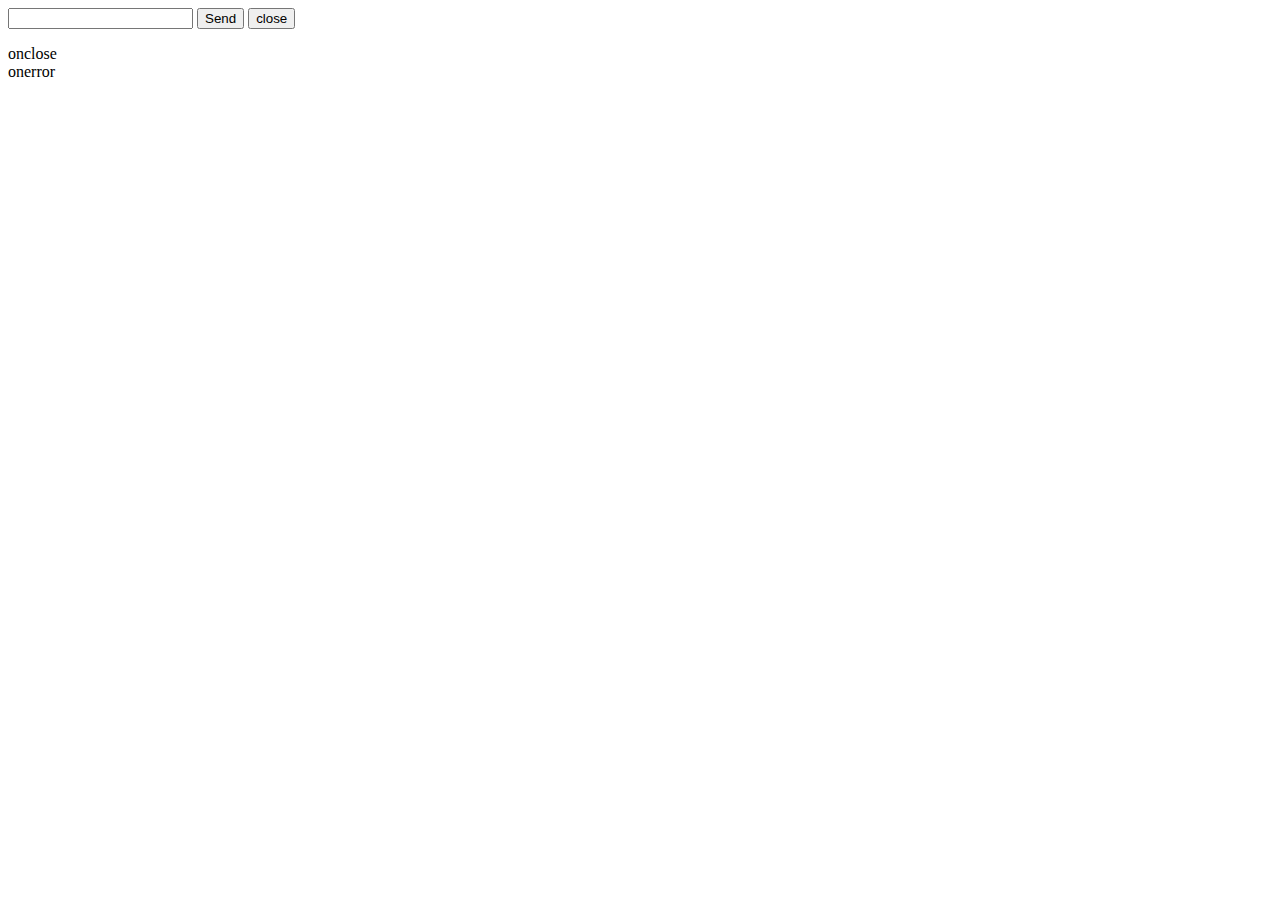
<file: website/node_modules/socket.io/node_modules/socket.io-client/lib/vendor/web-socket-js/sample.html>
<!--
  Lincense: Public Domain
-->

<html><head>
  <meta http-equiv="Content-Type" content="text/html; charset=utf-8">
  <title>Sample of web_socket.js</title>
  
  <!-- Include these three JS files: -->
  <script type="text/javascript" src="swfobject.js"></script>
  <script type="text/javascript" src="web_socket.js"></script>

  <script type="text/javascript">
    
    // Set URL of your WebSocketMain.swf here:
    WEB_SOCKET_SWF_LOCATION = "WebSocketMain.swf";
    // Set this to dump debug message from Flash to console.log:
    WEB_SOCKET_DEBUG = true;
    
    // Everything below is the same as using standard WebSocket.
    
    var ws;
    
    function init() {

      // Connect to Web Socket.
      // Change host/port here to your own Web Socket server.
      ws = new WebSocket("ws://localhost:10081/");

      // Set event handlers.
      ws.onopen = function() {
        output("onopen");
      };
      ws.onmessage = function(e) {
        // e.data contains received string.
        output("onmessage: " + e.data);
      };
      ws.onclose = function() {
        output("onclose");
      };
      ws.onerror = function() {
        output("onerror");
      };

    }
    
    function onSubmit() {
      var input = document.getElementById("input");
      // You can send message to the Web Socket using ws.send.
      ws.send(input.value);
      output("send: " + input.value);
      input.value = "";
      input.focus();
    }
    
    function onCloseClick() {
      ws.close();
    }
    
    function output(str) {
      var log = document.getElementById("log");
      var escaped = str.replace(/&/, "&amp;").replace(/</, "&lt;").
        replace(/>/, "&gt;").replace(/"/, "&quot;"); // "
      log.innerHTML = escaped + "<br>" + log.innerHTML;
    }

  </script>
</head><body onload="init();">
  <form onsubmit="onSubmit(); return false;">
    <input type="text" id="input">
    <input type="submit" value="Send">
    <button onclick="onCloseClick(); return false;">close</button>
  </form>
  <div id="log"></div>
</body></html>
</file>
<file: website/dry/css/style.css>
body {
	margin: 0;
	overflow: hidden;
}
</file>
<file: website/node_modules/socket.io/node_modules/socket.io-client/node_modules/uglify-js/docstyle.css>
html { font-family: "Lucida Grande","Trebuchet MS",sans-serif; font-size: 12pt; }
body { max-width: 60em; }
.title  { text-align: center; }
.todo   { color: red; }
.done   { color: green; }
.tag    { background-color:lightblue; font-weight:normal }
.target { }
.timestamp { color: grey }
.timestamp-kwd { color: CadetBlue }
p.verse { margin-left: 3% }
pre {
  border: 1pt solid #AEBDCC;
  background-color: #F3F5F7;
  padding: 5pt;
  font-family: monospace;
  font-size: 90%;
  overflow:auto;
}
pre.src {
  background-color: #eee; color: #112; border: 1px solid #000;
}
table { border-collapse: collapse; }
td, th { vertical-align: top; }
dt { font-weight: bold; }
div.figure { padding: 0.5em; }
div.figure p { text-align: center; }
.linenr { font-size:smaller }
.code-highlighted {background-color:#ffff00;}
.org-info-js_info-navigation { border-style:none; }
#org-info-js_console-label { font-size:10px; font-weight:bold;
  white-space:nowrap; }
.org-info-js_search-highlight {background-color:#ffff00; color:#000000;
  font-weight:bold; }

sup {
  vertical-align: baseline;
  position: relative;
  top: -0.5em;
  font-size: 80%;
}

sup a:link, sup a:visited {
  text-decoration: none;
  color: #c00;
}

sup a:before { content: "["; color: #999; }
sup a:after { content: "]"; color: #999; }

h1.title { border-bottom: 4px solid #000; padding-bottom: 5px; margin-bottom: 2em; }

#postamble {
  color: #777;
  font-size: 90%;
  padding-top: 1em; padding-bottom: 1em; border-top: 1px solid #999;
  margin-top: 2em;
  padding-left: 2em;
  padding-right: 2em;
  text-align: right;
}

#postamble p { margin: 0; }

#footnotes { border-top: 1px solid #000; }

h1 { font-size: 200% }
h2 { font-size: 175% }
h3 { font-size: 150% }
h4 { font-size: 125% }

h1, h2, h3, h4 { font-family: "Bookman",Georgia,"Times New Roman",serif; font-weight: normal; }

@media print {
  html { font-size: 11pt; }
}
</file>
<file: website/css/main.css>
-webkit-transform-origin:0 100%;/*! normalize.css v1.0.1 | MIT License | git.io/normalize */article,aside,details,figcaption,figure,footer,header,hgroup,nav,section,summary{display:block}audio,canvas,video{display:inline-block;*display:inline;*zoom:1}audio:not([controls]){display:none;height:0}[hidden]{display:none}html{font-size:100%;-webkit-text-size-adjust:100%;-ms-text-size-adjust:100%}html,button,input,select,textarea{font-family:sans-serif}body{margin:0}a:focus{outline:thin dotted}a:active,a:hover{outline:0}h1{font-size:2em;margin:.67em 0}h2{font-size:1.5em;margin:.83em 0}h3{font-size:1.17em;margin:1em 0}h4{font-size:1em;margin:1.33em 0}h5{font-size:.83em;margin:1.67em 0}h6{font-size:.75em;margin:2.33em 0}abbr[title]{border-bottom:1px dotted}b,strong{font-weight:bold}blockquote{margin:1em 40px}dfn{font-style:italic}mark{background:#ff0;color:#000}p,pre{margin:1em 0}code,kbd,pre,samp{font-family:monospace,serif;_font-family:'courier new',monospace;font-size:1em}pre{white-space:pre;white-space:pre-wrap;word-wrap:break-word}q{quotes:none}q:before,q:after{content:'';content:none}small{font-size:80%}sub,sup{font-size:75%;line-height:0;position:relative;vertical-align:baseline}sup{top:-0.5em}sub{bottom:-0.25em}dl,menu,ol,ul{margin:1em 0}dd{margin:0 0 0 40px}menu,ol,ul{padding:0 0 0 40px}nav ul,nav ol{list-style:none;list-style-image:none}img{border:0;-ms-interpolation-mode:bicubic}svg:not(:root){overflow:hidden}figure{margin:0}form{margin:0}fieldset{border:1px solid #c0c0c0;margin:0 2px;padding:.35em .625em .75em}legend{border:0;padding:0;white-space:normal;*margin-left:-7px}button,input,select,textarea{font-size:100%;margin:0;vertical-align:baseline;*vertical-align:middle}button,input{line-height:normal}button,html input[type="button"],input[type="reset"],input[type="submit"]{-webkit-appearance:button;cursor:pointer;*overflow:visible}button[disabled],input[disabled]{cursor:default}input[type="checkbox"],input[type="radio"]{box-sizing:border-box;padding:0;*height:13px;*width:13px}input[type="search"]{-webkit-appearance:textfield;-moz-box-sizing:content-box;-webkit-box-sizing:content-box;box-sizing:content-box}input[type="search"]::-webkit-search-cancel-button,input[type="search"]::-webkit-search-decoration{-webkit-appearance:none}button::-moz-focus-inner,input::-moz-focus-inner{border:0;padding:0}textarea{overflow:auto;vertical-align:top}table{border-collapse:collapse;border-spacing:0}hr{display:block;height:1px;border:0;border-top:1px solid #ccc;margin:1em 0;padding:0}img{vertical-align:middle}fieldset{border:0;margin:0;padding:0}textarea{resize:vertical}.no-filter{-webkit-filter:none;-moz-filter:none;-o-filter:none;-ms-filter:none;filter:none}.ir{font:0/0 a;color:transparent;text-shadow:none;border:0}.hidden{display:none!important;visibility:hidden}.visuallyhidden{border:0;clip:rect(0 0 0 0);height:1px;margin:-1px;overflow:hidden;padding:0;position:absolute;width:1px}.visuallyhidden.focusable:active,.visuallyhidden.focusable:focus{clip:auto;height:auto;margin:0;overflow:visible;position:static;width:auto}.invisible{visibility:hidden}.clearfix{*zoom:1}.clearfix:before,.clearfix:after{content:" ";display:table}.clearfix:after{clear:both}*{-webkit-box-sizing:border-box;-moz-box-sizing:border-box;box-sizing:border-box}#heat,#sound{position:absolute;bottom:0;left:0;width:50%;height:100%;color:#fff;text-transform:uppercase}#heat header,#sound header{position:absolute;bottom:0;margin:0;padding:0;width:100%;text-align:center;z-index:2}#heat .label,#sound .label{margin:22px 0;font-size:14px;font-size:1.4rem}#heat .column,#sound .column{position:absolute;bottom:0;left:0;width:100%;height:100%}#heat .value,#sound .value{display:block;padding:10px 14px;width:95px;height:90px;font-size:36px;font-size:3.6rem;font-weight:bold;text-align:center;background-color:rgba(0,0,0,0.2)}#heat{background-color:#fddad5}#heat header,#heat .value{background-color:#d6270c}#heat .column{background-color:#f4533a}#sound{left:50%;background-color:#d3eff4}#sound header,#sound .value{background-color:#44b9d1}#sound .column{background-color:#81d0e0}
</file>
